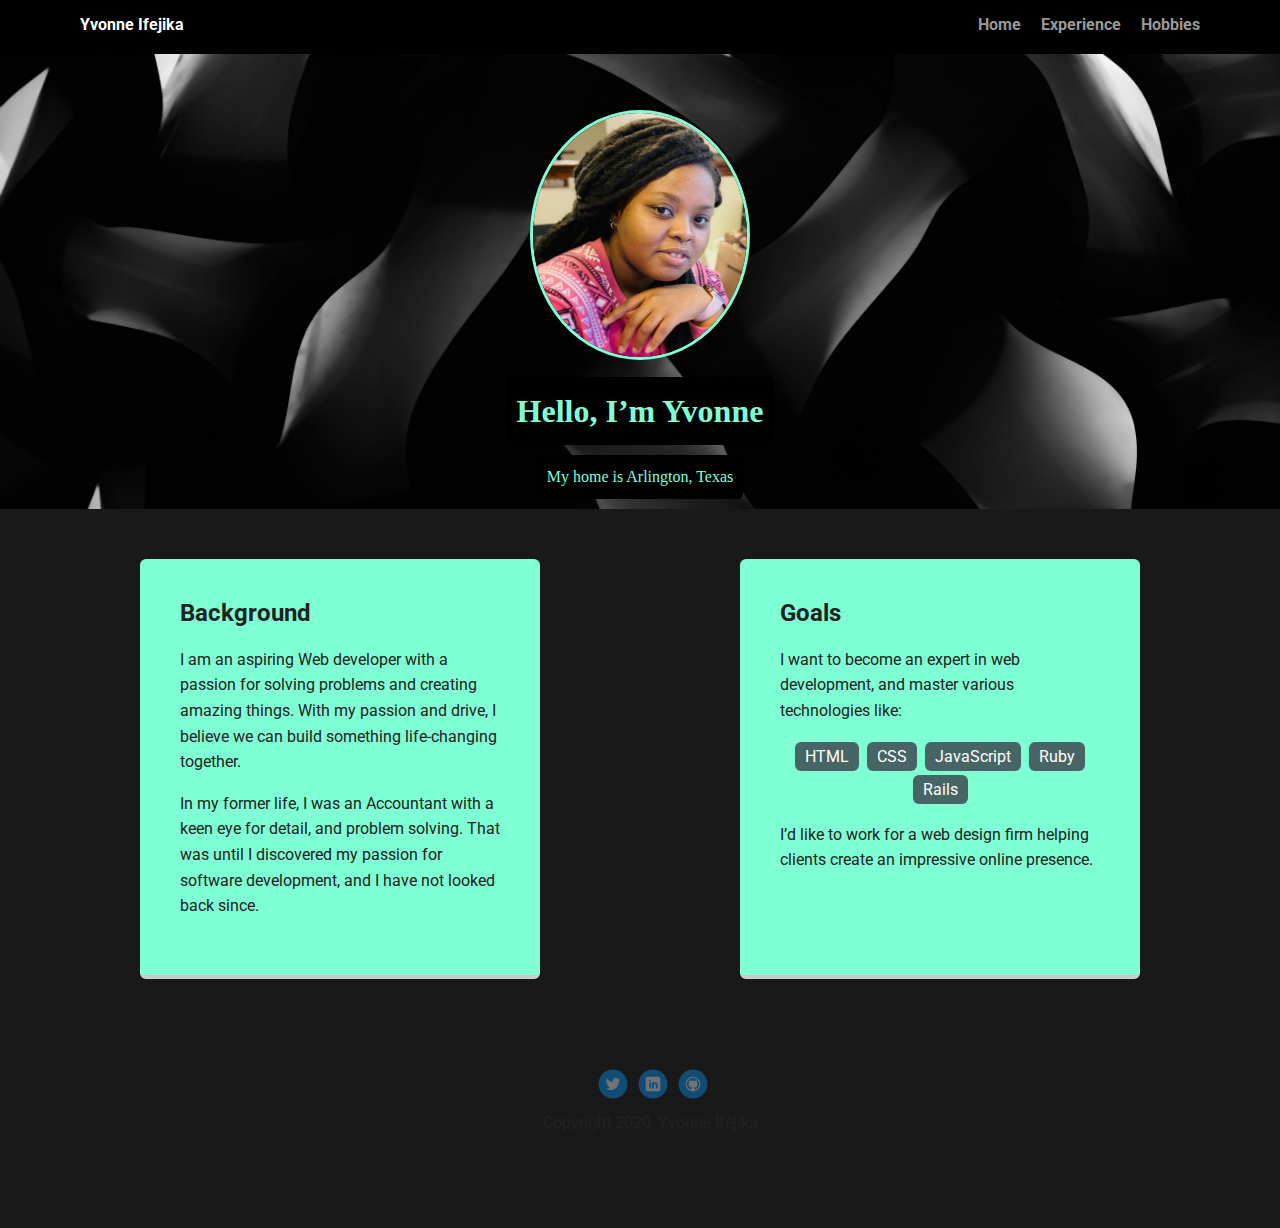
<file: index.html>
<!doctype html>
<html lang="en">
<head>
  <meta charset="utf-8">
  <title>Yvonne Ifejika's Profile</title>
  <meta name="viewport" content="width=device-width, initial-scale=1.0">
  <link rel="stylesheet" href="styles.css">
  <link href="https://fonts.googleapis.com/css?family=Muli%7CRoboto:400,300,500,700,900" rel="stylesheet">
</head>
  <body>

    <div class="main-nav">
        <ul class="nav">
          <li class="name">Yvonne Ifejika</li>
          <li><a href="index.html">Home</a></li>
          <li><a href="resume.html">Experience</a></li>
          <li><a href="hobbies.html">Hobbies</a></li>
        </ul>
    </div>

    <header>
      <img src="images/rsz_1img_7257.jpg" alt="Picture of Yvonne" class="profile-image">
      <h1 class="tag name">Hello, I’m Yvonne</h1>
      <p class="tag location">My home is Arlington, Texas</p>
    </header>

    <main class="flex">
      <div class="card">
        <h2>Background</h2>
        <p>I am an aspiring Web developer with a passion for solving problems and creating amazing things. 
          With my passion and drive, I believe we can build something life-changing together.
        </p>
        <p>In my former life, I was an Accountant with a keen eye for detail, and problem solving.
          That was until I discovered my passion for software development, and I have not looked back since.
        </p>
      </div> 

      <div class="card">
        <h2>Goals</h2>
        <p>I want to become an expert in web development, and master various technologies like:</p>
        <ul class="skills">
          <li>HTML</li>
          <li>CSS</li>
          <li>JavaScript</li>
          <li>Ruby</li>
          <li>Rails</li>
        </ul>
        <p>I’d like to work for a web design firm helping clients create an impressive online presence.</p>
      </div> 

    </main>
    <footer>
      <ul>
        <li><a href="https://twitter.com/yvonnee_I" class="social twitter" target="_blank">Twitter</a></li>
        <li><a href="https://www.linkedin.com/in/yvonne-ifejika/" class="social linkedin" target="_blank">LinkedIn</a></li>
        <li><a href="https://github.com/yvonne-dotcom" class="social github" target="_blank">Github</a></li>
      </ul>
      <p class="copyright">Copyright 2020, Yvonne Ifejika</p>
    </footer>
  </body>
  </html>
</file>
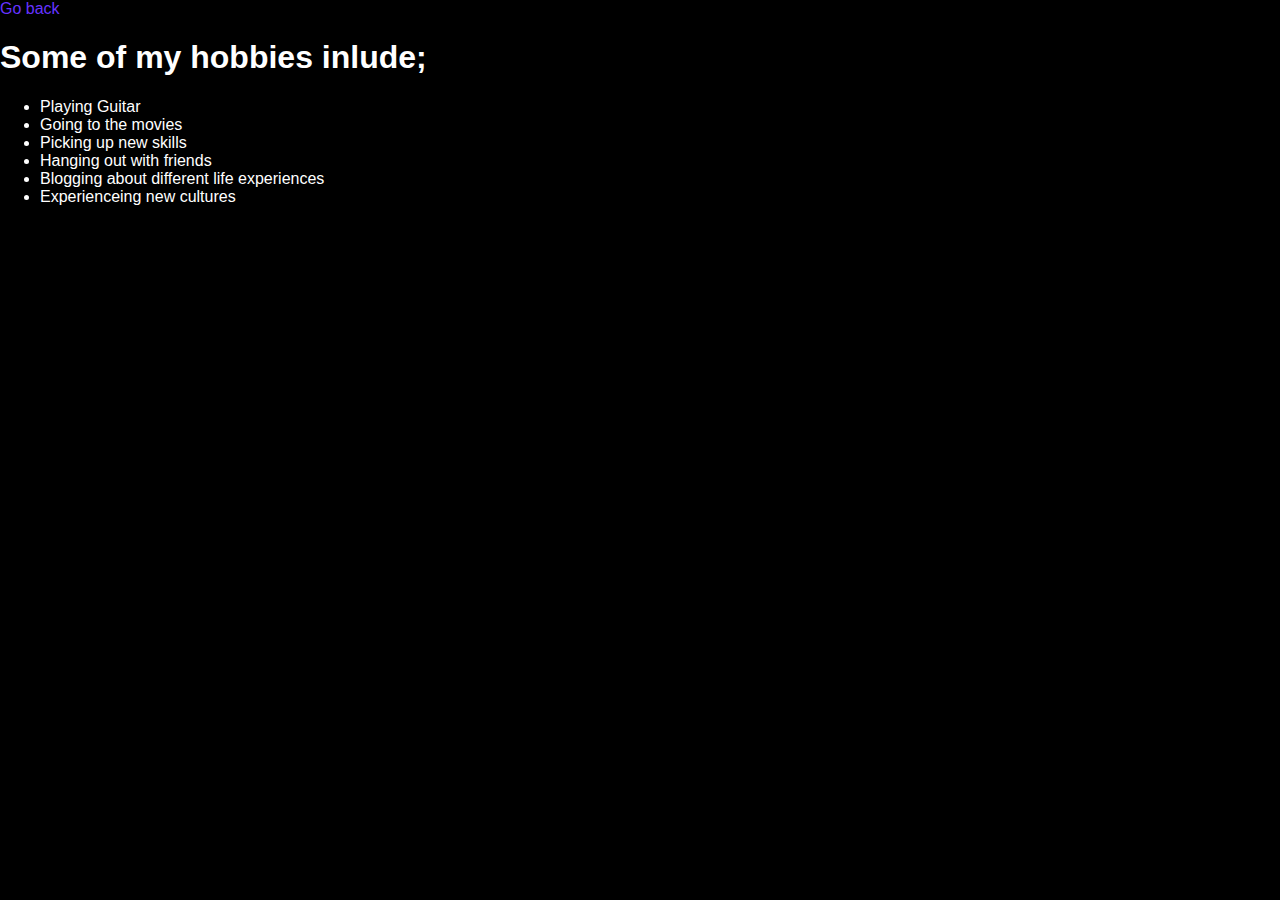
<file: hobbies.html>
<!DOCTYPE html>
<html lang="en">
<head>
    <meta charset="UTF-8">
    <meta name="viewport" content="width=device-width, initial-scale=1.0">
    <title>Yvonne's Hobbies</title>
    <link rel="stylesheet" href="styles.css">
</head>
<body class="hobbies">
    <a href="index.html" class="go-back">Go back</a>
    <h1>Some of my hobbies inlude;</h1>
        <ul>
            <li>Playing Guitar</li>
            <li>Going to the movies</li>
            <li>Picking up new skills</li>
            <li>Hanging out with friends</li>
            <li>Blogging about different life experiences</li>
            <li>Experienceing new cultures</li>
        </ul>
</body>
</html>
</file>
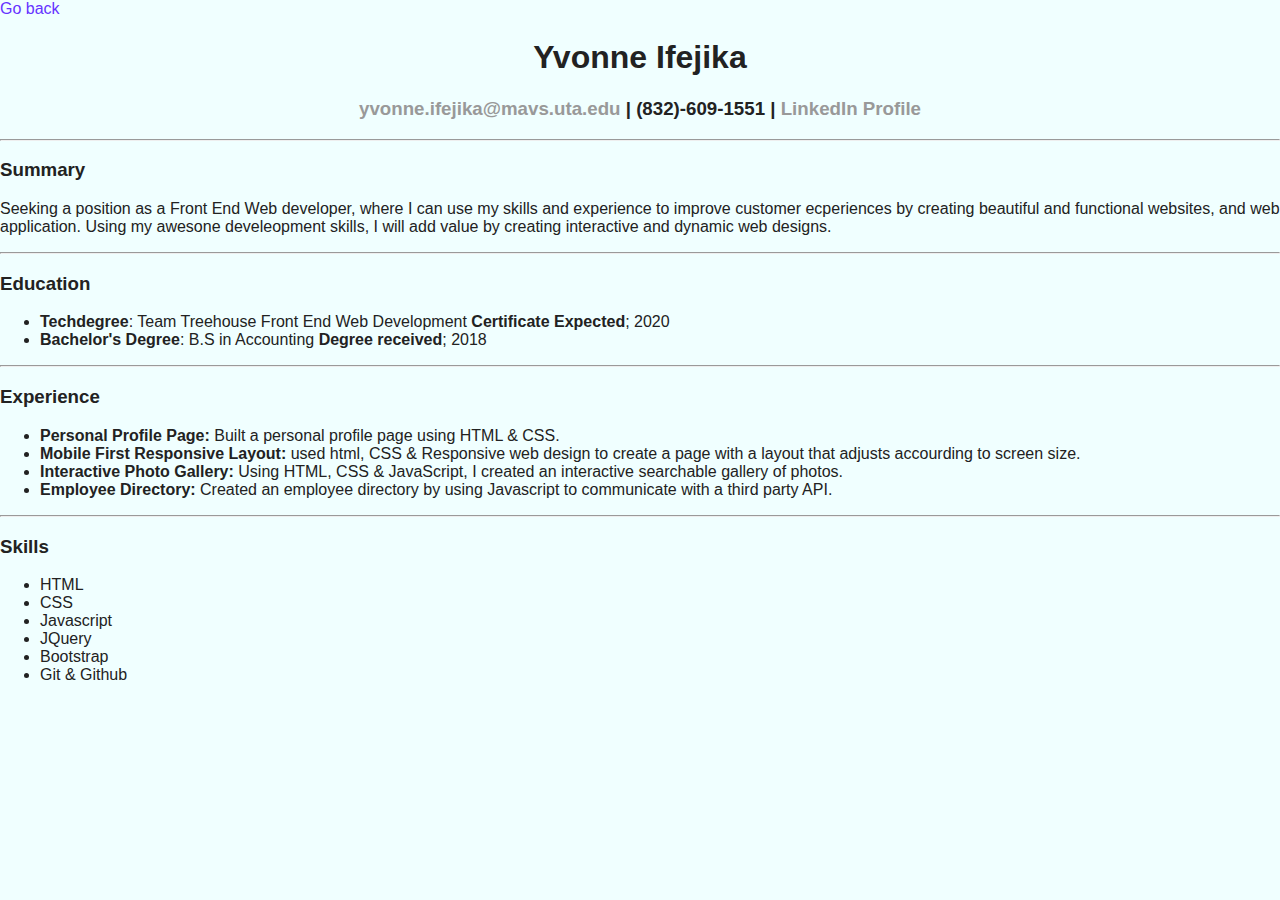
<file: resume.html>
<!DOCTYPE html>
<html lang="en">
<head>
    <meta charset="UTF-8">
    <meta name="viewport" content="width=device-width, initial-scale=1.0">
    <title>Yvonne Ifejika resume</title>
    <link rel="stylesheet" href="styles.css">
</head>
<body class="body">
    <a href="index.html" class="go-back">Go back</a>
    <h1 class="heading">Yvonne Ifejika</h1>
    <h3 class="heading"><a href="mailto:yvonne.ifejika@mavs.uta.edu">yvonne.ifejika@mavs.uta.edu</a> 
        | (832)-609-1551 | <a href="linkedin.com/in/yvonne-ifejika" target="_blank">LinkedIn Profile</a></h3><hr>
    <h3>Summary</h3>
        <P>Seeking a position as a Front End Web developer, where I can use my skills and experience to improve
            customer ecperiences by creating beautiful and functional websites, and web application.
            Using my awesone develeopment skills, I will add value by creating interactive and dynamic web designs.
        </P><hr>
    <h3>Education</h3>
        <ul>
            <li><strong>Techdegree</strong>: Team Treehouse Front End Web Development 
                <strong>Certificate Expected</strong>; 2020
            </li>
            <li><strong>Bachelor's Degree</strong>: B.S in Accounting
                <strong>Degree received</strong>; 2018
            </li>
        </ul><hr>
    <h3>Experience</h3>
        <ul>
            <li><strong>Personal Profile Page:</strong> Built a personal profile page using HTML & CSS.</li>
            <li><strong>Mobile First Responsive Layout:</strong> used html, CSS & Responsive web design to create a page
                 with a layout that adjusts accourding to screen size.</li>
            <li><strong>Interactive Photo Gallery:</strong> Using HTML, CSS & JavaScript, 
                I created an interactive searchable gallery of photos.</li>
            <li><strong>Employee Directory:</strong> Created an employee directory by using Javascript
            to communicate with a third party API.</li>
        </ul><hr>
    <h3>Skills</h3>
        <ul>
            <li>HTML</li>
            <li>CSS</li>
            <li>Javascript</li>
            <li>JQuery</li>
            <li>Bootstrap</li>
            <li>Git & Github</li>
        </ul>  
</body>
</html>
</file>
<file: styles.css>
/* Global Layout Set-up */
* { 
  box-sizing: border-box;
}
  
body {
  margin: 0;
  padding: 0;
  text-align: center;
  font-family: 'Roboto', sans-serif;
  color: #222;
  background: rgb(26, 25, 25);
}
/* Link Styles */

a {
  text-decoration: none;
  color: #999;
}
a:hover {
  color: #6633ff;
}

/* Section Styles */

.main-nav {
  width: 100%;
  background: black;
  min-height: 30px;
  padding: 10px;
  position: fixed;
  text-align: center;
}
.nav {
  display: flex;
  justify-content: space-around;
  font-weight: 700;
  list-style-type: none;
  margin: 0 auto;
  padding: 0;
}

.nav .name {
    display: block;
    margin-right: auto;
    color: white;
}
.nav li {
  padding: 5px 10px 10px 10px;
}
.nav a {
  transition: all .5s;
}
.nav a:hover {
  color: aquamarine
}

header {
  text-align: center;
  background: url('images/rsz_background5.jpg') no-repeat top center ;
  background-size: cover;
  overflow: hidden;
  padding-top: 60px;
}
header {
  line-height: 1.5;
}
header .profile-image {
  margin-top: 50px;
  width: 220px;
  height: 250px;
  border-radius: 50%;
  border: 3px solid aquamarine;
  transition: all .5s;
}
header .profile-image:hover {
  transform: scale(1.2) rotate(5deg);
}
.tag {
  background-color: #000000;
  color: aquamarine;
  padding: 10px;
  border-radius: 5px;
  display: table;
  margin: 10px auto;
  font-family:Cambria, Cochin, Georgia, Times, 'Times New Roman', serif ;
} 
.location {
  background-color: rgb(0, 0, 0);
  color: aquamarine;
  font-family: Cambria, Cochin, Georgia, Times, 'Times New Roman', serif;
}
.card {
  margin: 30px;
  padding: 20px 40px 40px;
  max-width: 400px;
  text-align: left;
  background: aquamarine;
  border-bottom: 4px solid #ccc;
  border-radius: 6px;
  transition: all .5s;
}
.card:hover {
  border-color: #ff99ff;
}

ul.skills {
  padding: 0;
  text-align: center;
}

.skills li {
  border-radius: 6px;
  display: inline-block;
  background: #486566;
  color: white;
  padding: 5px 10px;
  margin: 2px;
}

.skills li:nth-child(odd) {
  background: #486566;
}

footer {
  width: 100%;
  min-height: 30px;
  padding: 20px 0 40px 20px;
}

footer .copyright {
  top: -8px;
  font-size: .75em;
}

footer ul {
  list-style-type: none;
  margin: 0;
  padding: 0;
}

footer ul li {
  display: inline-block;
}

a.social {
  display: inline-block;
  text-indent: -9999px;
  margin-left: 5px;
  width: 30px;
  height: 30px;
  background-size: 30px 30px;
  opacity: .4;
  transition: all .5s;
}
a.twitter {
  background-image: url(images/twitter.svg);
}
a.linkedin {
  background-image: url(images/linkedin.svg);
}
a.github {
  background-image: url(images/github.svg);
}
a.social:hover {
  opacity: 1;
}
.clearfix {
  clear: both;
}

/* Styles for larger screens */
@media screen and (min-width: 720px) {
  
  .flex {
      display: -ms-flexbox;      /* TWEENER - IE 10 */
      display: flex; 
      max-width: 1200px;
      -ms-flex-pack: distribute;
      justify-content: space-around;
      margin: 0 auto;
  }

  header {
    min-height: 470px;
  }

  .nav {
    max-width: 1200px;
    padding: 0 30px;
  }


  main {
    padding-top: 20px;
  }

  main p {
    line-height: 1.6em;
  }

  footer {
    font-size: 1.3em;
    max-width: 1200px;
    margin: 40px auto;
  }

}
.body{
  background-color: azure;
  text-align: left;
}
.heading{
  text-align: center;
  
}
.hobbies{
  background-color: black;
  color: white;
  text-align: left;
}
.go-back{
  color: blue;
}
</file>
